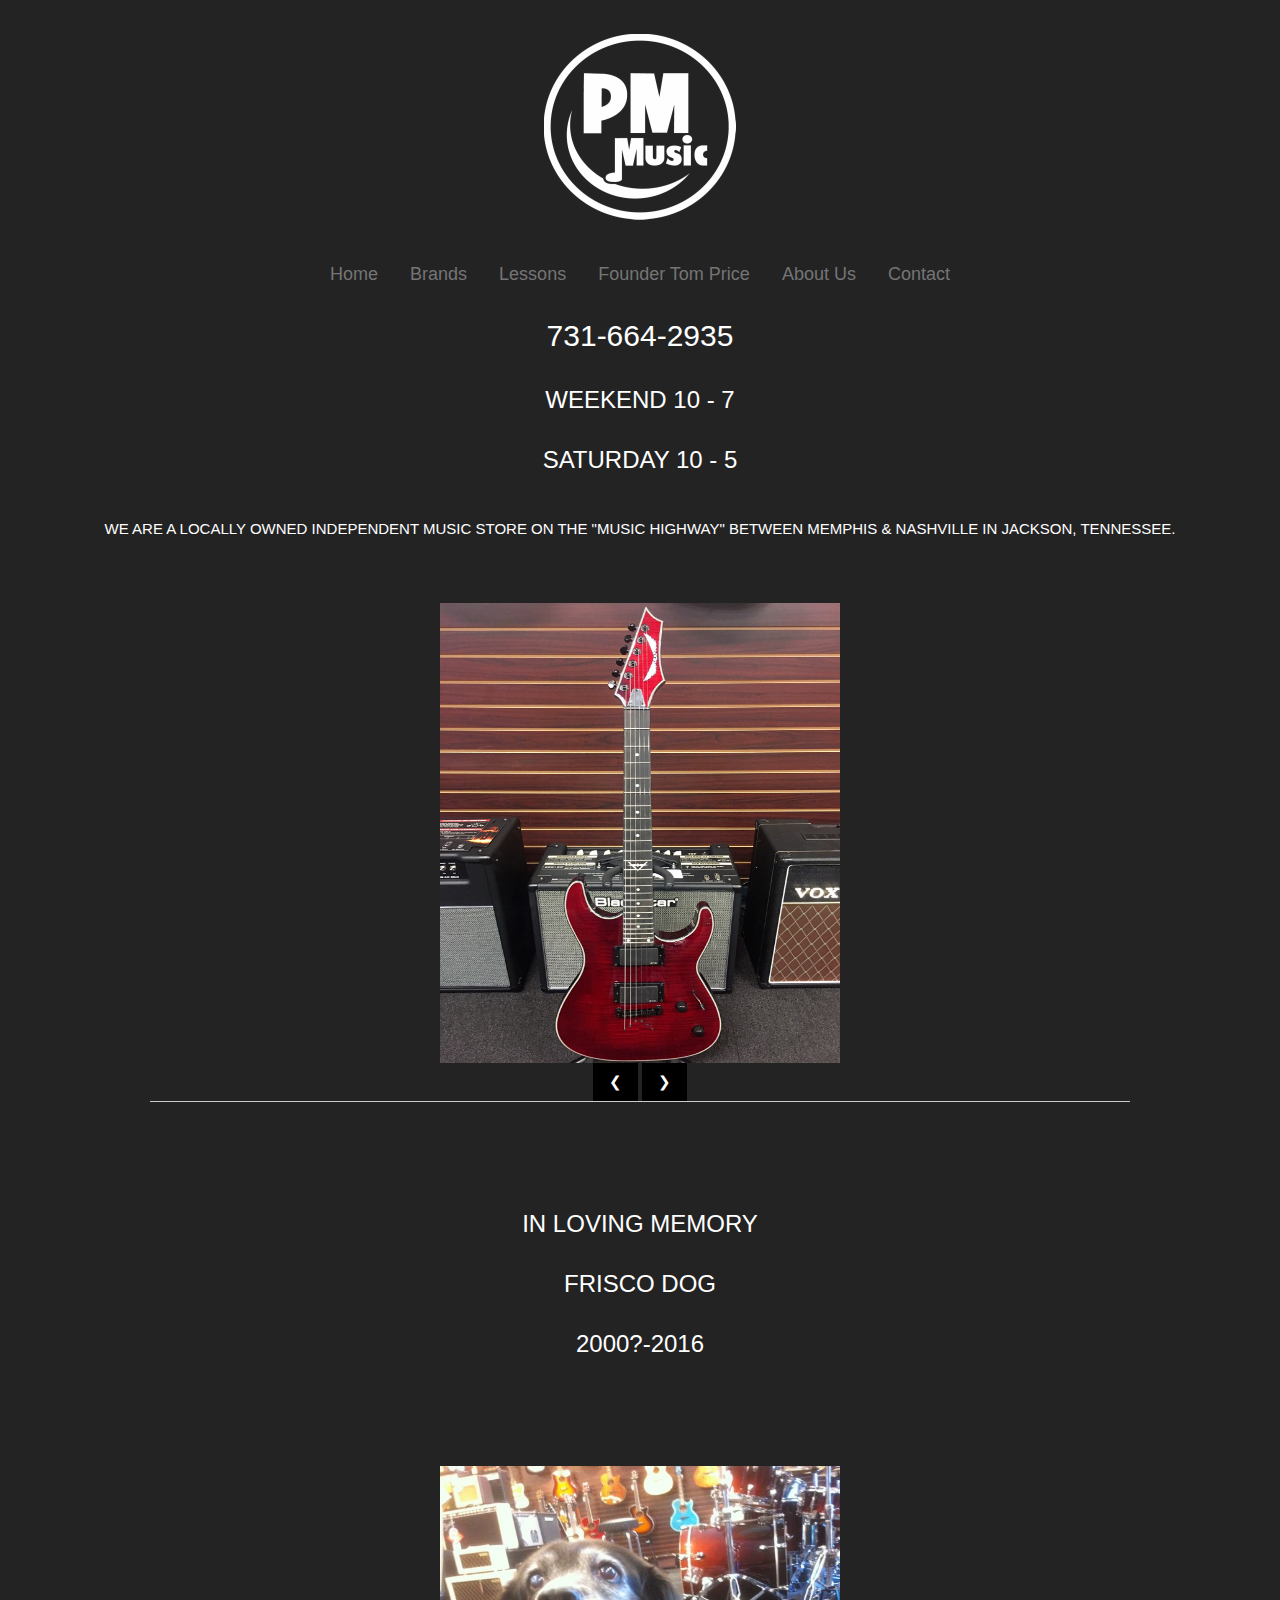
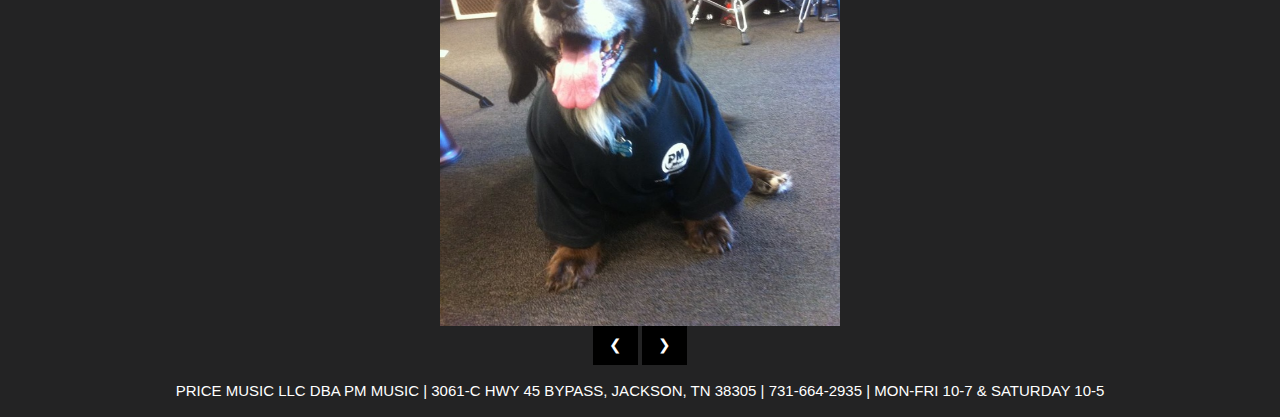
<file: index.html>
<!DOCTYPE html>
<html>
<title>PMMUSIC</title>
<meta name="viewport" content="width=device-width, initial-scale=1">
<link rel="icon" href="images/favicon.ico">
<link rel="stylesheet" href="https://www.w3schools.com/w3css/4/w3.css">
<link rel="stylesheet" href="pmcss.css">
<div id="lc">
  
  


<body>
                                                                                                                                                                                                                                                                                                                                                                                                                                                                                                    
<!--header and logo-->
<div id="lc">
<div class="w3-row">
    <div class="w3-display-container w3-mobile w3-hide-small" style="height:253px">
	<div class="w3-display-middle"><img src="img/pmlogo.png">
        </div>
    </div>
</div>      
<!--End Header and Logo--.0
0



...........................................................................................................................................>
    
<!-- Navigation Bar-->
<div class="w3-row">
    <div class="w3-display-container w3-content w3-mobile w3-center w3-text-grey">
        <div class="w3-bar w3-large">
      
       
        <a href="index.html" class="w3-bar-item w3-button w3-mobile w3-hover-grey">Home</a>
        <a href="brands.html" class="w3-bar-item w3-button w3-mobile w3-hover-grey">Brands</a>
        <a href="lessons.html" class="w3-bar-item w3-button w3-mobile w3-hover-grey">Lessons</a>
        <a href="founder.html" class="w3-bar-item w3-button w3-mobile w3-hover-grey">Founder Tom Price</a>
            
        <a href="about.html" class="w3-bar-item w3-button w3-mobile w3-hover-grey">About Us</a> 
        <a href="contact2.html" class="w3-bar-item w3-button w3-mobile w3-hover-grey">Contact</a>  
       
        </div>
    </div>   
</div>
        </div>
<!--End Navigation -->

<!-- Start Middle Content -->
    

<div class="w3-row "style="height:200px">
    <div class="w3-display-container w3-mobile">
        <div class="container w3-text-white w3-center"><h2>731-664-2935</h2>
  <p class="w3-xlarge">WEEKEND 10 - 7</p>
  <p class="w3-xlarge">SATURDAY 10 - 5</p>
   
    </div>
  </div>
   
 </div>
 <div 
    
      class="w3-row" style="height:100px">
<div class="w3-display-container w3-text-white w3-mobile w3-center">
  <p>
WE ARE A LOCALLY OWNED INDEPENDENT MUSIC STORE ON THE "MUSIC HIGHWAY" BETWEEN MEMPHIS & NASHVILLE IN JACKSON, TENNESSEE.</p>
</div>
    </div>
    
   <!--IMAGE TEST-->

<div class="w3-row w3-mobile w3-content w3-center w3-border-bottom">
  
<div class="w3-display-container mySlides">
  <img src="img/guitar1.PNG" style="width:100%;max-width:400px;height:460px">
  <div class="w3-display-bottomright w3-large w3-container w3-padding-16">
 
  </div>
</div>

<div class="w3-display-container mySlides">
  <img src="img/guitar4.PNG" style="width:100%;max-width:400px;height:460px">
  <div class="w3-display-bottomright w3-large w3-container w3-padding-16">
 
  </div>
</div>
    
    
    
  <div class="w3-display-container mySlides">
  <img src="img/178338.jfif" style="width:100%;max-width:400px;height:460px">
  <div class="w3-display-bottomleft w3-large w3-container w3-padding-16">
 
  </div>
</div>

<div class="w3-display-container mySlides">
  <img src="img/25395962-10156291467520663-3924513172418751665-n.jfif" style="width:100%;max-width:400px;height:460px">
  <div class="w3-display-bottomright w3-large w3-container w3-padding-16">
 
  </div>
</div>  

<div class="w3-display-container mySlides">
  <img src="img/16601923-10155396789725663-8655390555460998678-o.jfif" style="width:100%;max-width:400px;height:460px">
  <div class="w3-display-bottomleft w3-large w3-container w3-padding-16">
 
  </div>
</div>

<div class="w3-display-container mySlides">
  <img src="img/25442855-10156294023940663-2563171077373806991-n.jfif" style="width:100%;max-width:400px;height:460px">
  <div class="w3-display-bottomright w3-large w3-container w3-padding-16">
      </div>
    </div>
 
      <div class="w3-display-container mySlides">
  <img src="img/17201215-10155477742060663-605728692266395907-n.jfif"
 style="width:100%;max-width:400px;height:460px">
  <div class="w3-display-bottomright w3-large w3-container w3-padding-16">
  </div>
</div>
    
    <div class="w3-display-container mySlides">
  <img src="img/20770034-10155961180115663-6951608350990336521-n.jfif" style="width:100%;max-width:400px;height:460px">
  <div class="w3-display-bottomright w3-large w3-container w3-padding-16">
      </div>
    </div>
 
      <div class="w3-display-container mySlides">
  <img src="img/18485282-10155677683060663-3280708110344187662-n.jfif"
 style="width:100%;max-width:400px;height:460px">
  <div class="w3-display-bottomright w3-large w3-container w3-padding-16">
  </div>
</div>

    <div class="w3-display-container mySlides">
  <img src="img/16649378-10155396740020663-8873131695879565578-n.jfif"
 style="width:100%;max-width:400px;height:460px">
  <div class="w3-display-bottomright w3-large w3-container w3-padding-16">
  </div>
</div> 
    
    <div class="w3-display-container mySlides">
  <img src="img/25398937-10156295061675663-1548224636304090836-n.jfif" style="width:100%;max-width:400px;height:460px">
  <div class="w3-display-bottomright w3-large w3-container w3-padding-16">
      </div>
    </div>
 
      <div class="w3-display-container mySlides">
  <img src="img/21272185-10156028060360663-5111095125445021610-n.jfif"
 style="width:100%;max-width:400px;height:460px">
  <div class="w3-display-bottomright w3-large w3-container w3-padding-16">
  </div>
</div>

    <div class="w3-display-bottomleft-container mySlides">
  <img src="img/23561572-10156213924260663-1999321041144144550-n.jfif"
 style="width:100%;max-width:400px;height:460px">
  <div class="w3-display-bottomright w3-large w3-container w3-padding-16">
  </div>
</div>  
    
<div class="w3-display-container mySlides">
  <img src="img/9689169.jfif" style="width:100%;max-width:400px;height:460px">
  <div class="w3-display-bottomright w3-large w3-container w3-padding-16">
 
  </div>
</div>
    
    
    
  <div class="w3-display-container mySlides">
  <img src="img/16299411-10155370680685663-6764284458604278220-n.jfif" style="width:100%;max-width:400px;height:460px">
  <div class="w3-display-bottomleft w3-large w3-container w3-padding-16">
 
  </div>
</div>

<div class="w3-display-container mySlides">
  <img src="img/20286813-10155916568290663-7960643659957706280-o.jfif" style="width:100%;max-width:400px;height:460px">
  <div class="w3-display-bottomright w3-large w3-container w3-padding-16">
 
  </div>
</div>  

      <div class="w3-display-bottomleft-container mySlides">
  <img src="img/7037118.jfif"
 style="width:100%;max-width:400px;height:460px">
  <div class="w3-display-bottomright w3-large w3-container w3-padding-16">
  </div>
</div>  
    
<div class="w3-display-container mySlides">
  <img src="img/8175085.jfif" style="width:100%;max-width:400px;height:460px">
  <div class="w3-display-bottomright w3-large w3-container w3-padding-16">
 
  </div>
</div>
    
    
    
  <div class="w3-display-container mySlides">
  <img src="img/5625548.jfif" style="width:100%;max-width:400px;height:460px">
  <div class="w3-display-bottomleft w3-large w3-container w3-padding-16">
 
  </div>
</div>

<div class="w3-display-container mySlides">
  <img src="img/14317465-10154953710185663-5762940474811117624-n.jfif" style="width:100%;max-width:400px;height:460px">
  <div class="w3-display-bottomright w3-large w3-container w3-padding-16">
 
  </div>
</div>  
    
    <div class="w3-display-container mySlides">
  <img src="img/14317470-10154953710215663-8721146869432832741-n.jfif" style="width:100%;max-width:400px;height:460px">
  <div class="w3-display-bottomleft w3-large w3-container w3-padding-16">
 
  </div>
</div>

<div class="w3-display-container mySlides">
  <img src="img/14355662-10154953710120663-7538480586963234942-n.jfif" style="width:100%;max-width:400px;height:460px">
  <div class="w3-display-bottomright w3-large w3-container w3-padding-16">
 
  </div>
</div>
    
    
    
  <div class="w3-display-container mySlides">
  <img src="img/14359221-10154953710140663-7232297909529321727-n.jfif" style="width:100%;max-width:400px;height:460px">
  <div class="w3-display-bottomleft w3-large w3-container w3-padding-16">
 
  </div>
</div>
    
   <div class="w3-display-container mySlides">
  <img src="img/15380682-10155222836190663-1457295019917377739-n.jfif" style="width:100%;max-width:400px;height:460px">
  <div class="w3-display-bottomleft w3-large w3-container w3-padding-16">
 
  </div>
</div>

<div class="w3-display-container mySlides">
  <img src="img/15590647-10155250578610663-4990924500707698875-n.jfif" style="width:100%;max-width:400px;height:460px">
  <div class="w3-display-bottomright w3-large w3-container w3-padding-16">
 
  </div>
</div>
    
    
    
  <div class="w3-display-container mySlides">
  <img src="img/16472950-10155389452110663-3293078384022853692-n.jfif" style="width:100%;max-width:400px;height:460px">
  <div class="w3-display-bottomleft w3-large w3-container w3-padding-16">
 
  </div>
</div>

    <div class="w3-display-container mySlides">
  <img src="img/16508059-10155394670135663-5888452574159028658-n.jfif" style="width:100%;max-width:400px;height:460px">
  <div class="w3-display-bottomleft w3-large w3-container w3-padding-16">
 
  </div>
</div>

<div class="w3-display-container mySlides">
  <img src="img/16681509-10155396745375663-5600025906222813965-n.jfif" style="width:100%;max-width:400px;height:460px">
  <div class="w3-display-bottomright w3-large w3-container w3-padding-16">
 
  </div>
</div>
    
    <div class="w3-display-container mySlides">
  <img src="img/2342970.jfif" style="width:100%;max-width:400px;height:460px">
  <div class="w3-display-bottomleft w3-large w3-container w3-padding-16">
 
  </div>
</div>
       
    
    <div class="w3-display-container mySlides">
  <img src="img/609402.jfif" style="width:100%;max-width:400px;height:460px">
  <div class="w3-display-bottomleft w3-large w3-container w3-padding-16">
 
  </div>
</div>

<div class="w3-display-container mySlides">
  <img src="img/3580386.jfif" style="width:100%;max-width:400px;height:460px">
  <div class="w3-display-bottomright w3-large w3-container w3-padding-16">
 
  </div>
</div>
    
    
    
  <div class="w3-display-container mySlides">
  <img src="img/4349043.jfif" style="width:100%;max-width:400px;height:460px">
  <div class="w3-display-bottomleft w3-large w3-container w3-padding-16">
 
  </div>
</div>

<div class="w3-display-container mySlides">
  <img src="img/6924833.jfif" style="width:100%;max-width:400px;height:460px">
  <div class="w3-display-bottomright w3-large w3-container w3-padding-16">
 
  </div>
</div>  

    
    <div class="w3-display-container mySlides">
  <img src="img/8873453.jfif" style="width:100%;max-width:400px;height:460px">
  <div class="w3-display-bottomright w3-large w3-container w3-padding-16">
 
  </div>
</div>

<div class="w3-display-container mySlides">
  <img src="img/20729707-10155953578110663-6925287907121350175-n.jfif" style="width:100%;max-width:400px;height:460px">
  <div class="w3-display-bottomright w3-large w3-container w3-padding-16">
 
  </div>
</div>
    
    
    
  <div class="w3-display-container mySlides">
  <img src="img/20842099-10155974313950663-735359549993930087-n.jfif" style="width:100%;max-width:400px;height:460px">
  <div class="w3-display-bottomleft w3-large w3-container w3-padding-16">
 
  </div>
</div>
    
    
    <div class="w3-display-container mySlides">
  <img src="img/21371126-10156030584615663-6979267244479730096-n.jfif" style="width:100%;max-width:400px;height:460px">
  <div class="w3-display-bottomright w3-large w3-container w3-padding-16">
 
  </div>
</div>

<div class="w3-display-container mySlides">
  <img src="img/21558954-10156043563935663-3685501626906799229-n.jfif" style="width:100%;max-width:400px;height:460px">
  <div class="w3-display-bottomright w3-large w3-container w3-padding-16">
 
  </div>
</div>
    
    
    
  <div class="w3-display-container mySlides">
  <img src="img/23435043-10156196576320663-6679742033756761502-n-1.jfif" style="width:100%;max-width:400px;height:460px">
  <div class="w3-display-bottomleft w3-large w3-container w3-padding-16">
 
  </div>
</div>
    
    <div class="w3-display-container mySlides">
  <img src="img/26169803-10156339603120663-4803392894631080684-n.jfif" style="width:100%;max-width:400px;height:460px">
  <div class="w3-display-bottomright w3-large w3-container w3-padding-16">
 
  </div>
</div>

<div class="w3-display-container mySlides">
  <img src="img/25442855-10156294023940663-2563171077373806991-n.jfif" style="width:100%;max-width:400px;height:460px">
  <div class="w3-display-bottomright w3-large w3-container w3-padding-16">
 
  </div>
</div>
    
    
    
  <div class="w3-display-container mySlides">
  <img src="img/25395962-10156291467520663-3924513172418751665-n.jfif" style="width:100%;max-width:400px;height:460px">
  <div class="w3-display-bottomleft w3-large w3-container w3-padding-16">
 
  </div>
</div>

    
    <div class="w3-display-container mySlides">
  <img src="img/28467825-10156483027135663-1722029126735151782-n.jfif" style="width:100%;max-width:400px;height:460px">
  <div class="w3-display-bottomright w3-large w3-container w3-padding-16">
 
  </div>
</div>

<div class="w3-display-container mySlides">
  <img src="img/29216525-10156521809995663-2246799428075651072-n.jfif" style="width:100%;max-width:400px;height:460px">
  <div class="w3-display-bottomright w3-large w3-container w3-padding-16">
 
  </div>
</div>
    
    
    
  <div class="w3-display-container mySlides">
  <img src="img/30516193-10156588184090663-8791802010576879616-n.jfif" style="width:100%;max-width:400px;height:460px">
  <div class="w3-display-bottomleft w3-large w3-container w3-padding-16">
 
  </div>
</div>
    
    <div class="w3-display-container mySlides">
  <img src="img/31870780-10156639264085663-1925371961202966528-n.jfif" style="width:100%;max-width:400px;height:460px">
  <div class="w3-display-bottomright w3-large w3-container w3-padding-16">
 
  </div>
</div>

<div class="w3-display-container mySlides">
  <img src="img/32087253-10156655013590663-1216794737814536192-n.jfif" style="width:100%;max-width:400px;height:460px">
  <div class="w3-display-bottomright w3-large w3-container w3-padding-16">
 
  </div>
</div>
    
    
    
  <div class="w3-display-container mySlides">
  <img src="img/37057273-10156801436160663-1401270747183185920-n.jfif" style="width:100%;max-width:400px;height:460px">
  <div class="w3-display-bottomleft w3-large w3-container w3-padding-16">
 
  </div>
</div>
    
    <div class="w3-display-container mySlides">
  <img src="img/38954585-10156868239570663-7467081668101144576-n.jfif" style="width:100%;max-width:400px;height:460px">
  <div class="w3-display-bottomright w3-large w3-container w3-padding-16">
 
  </div>
</div>

<div class="w3-display-container mySlides">
  <img src="img/38228789-10156844427850663-6953559362258337792-n.jfif" style="width:100%;max-width:400px;height:460px">
  <div class="w3-display-bottomright w3-large w3-container w3-padding-16">
 
  </div>
</div>
    
    
    
  <div class="w3-display-container mySlides">
  <img src="img/37132792-10156801380185663-1063654045333323776-n.jfif" style="width:100%;max-width:400px;height:460px">
  <div class="w3-display-bottomleft w3-large w3-container w3-padding-16">
 
  </div>
</div>
    
    <div class="w3-display-container mySlides">
  <img src="img/38997059-10156870062865663-5792044409776242688-n.jfif" style="width:100%;max-width:400px;height:460px">
  <div class="w3-display-bottomright w3-large w3-container w3-padding-16">
 
  </div>
</div>

<div class="w3-display-container mySlides">
  <img src="img/39385565-10156884308395663-3841273760036421632-n.jfif" style="width:100%;max-width:400px;height:460px">
  <div class="w3-display-bottomright w3-large w3-container w3-padding-16">
 
  </div>
</div>
    
    
    
  <div class="w3-display-container mySlides">
  <img src="img/39959715-10156899671665663-7753380872337752064-n.jfif" style="width:100%;max-width:400px;height:460px">
  <div class="w3-display-bottomleft w3-large w3-container w3-padding-16">
 
  </div>
</div>
    
    <div class="w3-display-container mySlides">
  <img src="img/40365470-10156913298035663-6835770644374749184-n.jfif" style="width:100%;max-width:400px;height:460px">
  <div class="w3-display-bottomright w3-large w3-container w3-padding-16">
 
  </div>
</div>

<div class="w3-display-container mySlides">
  <img src="img/40379597-10156911607385663-8248165455638822912-n.jfif" style="width:100%;max-width:400px;height:460px">
  <div class="w3-display-bottomright w3-large w3-container w3-padding-16">
 
  </div>
</div>
    
    
    
  <div class="w3-display-container mySlides">
  <img src="img/40500750-10156917772580663-7981034458516029440-n.jfif" style="width:100%;max-width:400px;height:460px">
  <div class="w3-display-bottomleft w3-large w3-container w3-padding-16">
 
  </div>
</div>
    
    <div class="w3-display-container mySlides">
  <img src="img/41594633-10156943799310663-4668547172063510528-n.jfif" style="width:100%;max-width:400px;height:460px">
  <div class="w3-display-bottomright w3-large w3-container w3-padding-16">
 
  </div>
</div>

<div class="w3-display-container mySlides">
  <img src="img/41659004-10156941270765663-5131816324728619008-n.jfif" style="width:100%;max-width:400px;height:460px">
  <div class="w3-display-bottomright w3-large w3-container w3-padding-16">
 
  </div>
</div>
    
    
    
  <div class="w3-display-container mySlides">
  <img src="img/41711334-10156948180780663-880275851080368128-n.jfif" style="width:100%;max-width:400px;height:460px">
  <div class="w3-display-bottomleft w3-large w3-container w3-padding-16">
 
  </div>
</div>
    
    <div class="w3-display-container mySlides">
  <img src="img/p113_orig.png" style="width:100%;max-width:400px;height:460px">
  <div class="w3-display-bottomright w3-large w3-container w3-padding-16">
 
  </div>
</div>

<div class="w3-display-container mySlides">
  <img src="img/p114_orig.png" style="width:100%;max-width:400px;height:460px">
  <div class="w3-display-bottomright w3-large w3-container w3-padding-16">
 
  </div>
</div>
    
    
    
  <div class="w3-display-container mySlides">
  <img src="img/p117.png" style="width:100%;max-width:400px;height:460px">
  <div class="w3-display-bottomleft w3-large w3-container w3-padding-16">
 
  </div>
</div>
    
    <div class="w3-display-container mySlides">
  <img src="img/p118_orig.png" style="width:100%;max-width:400px;height:460px">
  <div class="w3-display-bottomright w3-large w3-container w3-padding-16">
 
  </div>
</div>

<div class="w3-display-container mySlides">
  <img src="img/p121.png" style="width:100%;max-width:400px;height:460px">
  <div class="w3-display-bottomright w3-large w3-container w3-padding-16">
 
  </div>
</div>
    
    
    <button class="w3-button w3-display-top-left w3-black" onclick="plusDivs(-1,0)">&#10094;</button>
<button class="w3-button w3-display-top-right w3-black" onclick="plusDivs(1,0)">&#10095;</button>

</div>
    
  
 <div id="lc"
      class="w3-panel w3-center w3-text-white w3-padding-64">
    <p class="w3-xlarge">IN LOVING MEMORY</p>
     <p class="w3-xlarge">FRISCO DOG</p>
    <p class="w3-xlarge">2000?-2016</p>
    </div> 
    
    
    <div class="w3-row w3-mobile w3-content w3-center">
   
    
    <div class="w3-display-container Dog">
  <img src="img/9048738_orig.jfif" style="width:100%;max-width:400px;height:460px">
</div>

<div class="w3-display-container Dog">
 <img src="img/753203.jfif" style="width:100%;max-width:400px;height:460px">
</div>

<div class="w3-display-container Dog">
  <img src="img/722370_orig.jfif" style="width:100%;max-width:400px;height:460px">
</div>

<div class="w3-display-container Dog">
  <img src="img/6443331.jfif" style="width:100%;max-width:400px;height:460px">
</div>

<div class="w3-display-container Dog">
  <img src="img/5457184.jfif" style="width:100%;max-width:400px;height:460px">
</div>

          <div class="w3-display-container Dog">
  <img src="img/2833329.jfif" style="width:100%;max-width:400px;height:460px">
</div>

<div class="w3-display-container Dog">
 <img src="img/9166086.jfif" style="width:100%;max-width:400px;height:460px">
</div>

<div class="w3-display-container Dog">
  <img src="img/7329207.jfif" style="width:100%;max-width:400px;height:460px">
</div>

<div class="w3-display-container Dog">
  <img src="img/8330396_orig.jfif" style="width:100%;max-width:400px;height:460px">
</div>

<div class="w3-display-container Dog">
  <img src="img/7715834_orig.jfif" style="width:100%;max-width:400px;height:460px">
</div>
        
        
        
        
 <button class="w3-button w3-display-bottom-left w3-black" onclick="plusDivs(-1,1)">&#10094;</button>
<button class="w3-button w3-display-bottom-right w3-black" onclick="plusDivs(1,1)">&#10095;</button>
    
</div>


<script>
var slideIndex = [1,1];
var slideId = ["mySlides","Dog"]
showDivs(1, 0);
showDivs(1, 1);

function plusDivs(n, no) {
  showDivs(slideIndex[no] += n, no);
}

function showDivs(n, no) {
  var i;
  var x = document.getElementsByClassName(slideId[no]);
  if (n > x.length) {slideIndex[no] = 1}
  if (n < 1) {slideIndex[no] = x.length}
  for (i = 0; i < x.length; i++) {
    x[i].style.display = "none";  
  }
  x[slideIndex[no]-1].style.display = "block";  
}
</script>

  
    
    
<!-- End Middle Content -->
    
<!--Footer -->
   <div id="lc"
        class="w3-container w3-text-white w3-center">
  
  <p>PRICE MUSIC LLC DBA PM MUSIC | 3061-C HWY 45 BYPASS, JACKSON, TN 38305 | 731-664-2935 | MON-FRI 10-7 & SATURDAY 10-5</p>
</div>
</div>  
<!-- End Footer-->    

</body>
    </div>
</html>
</file>
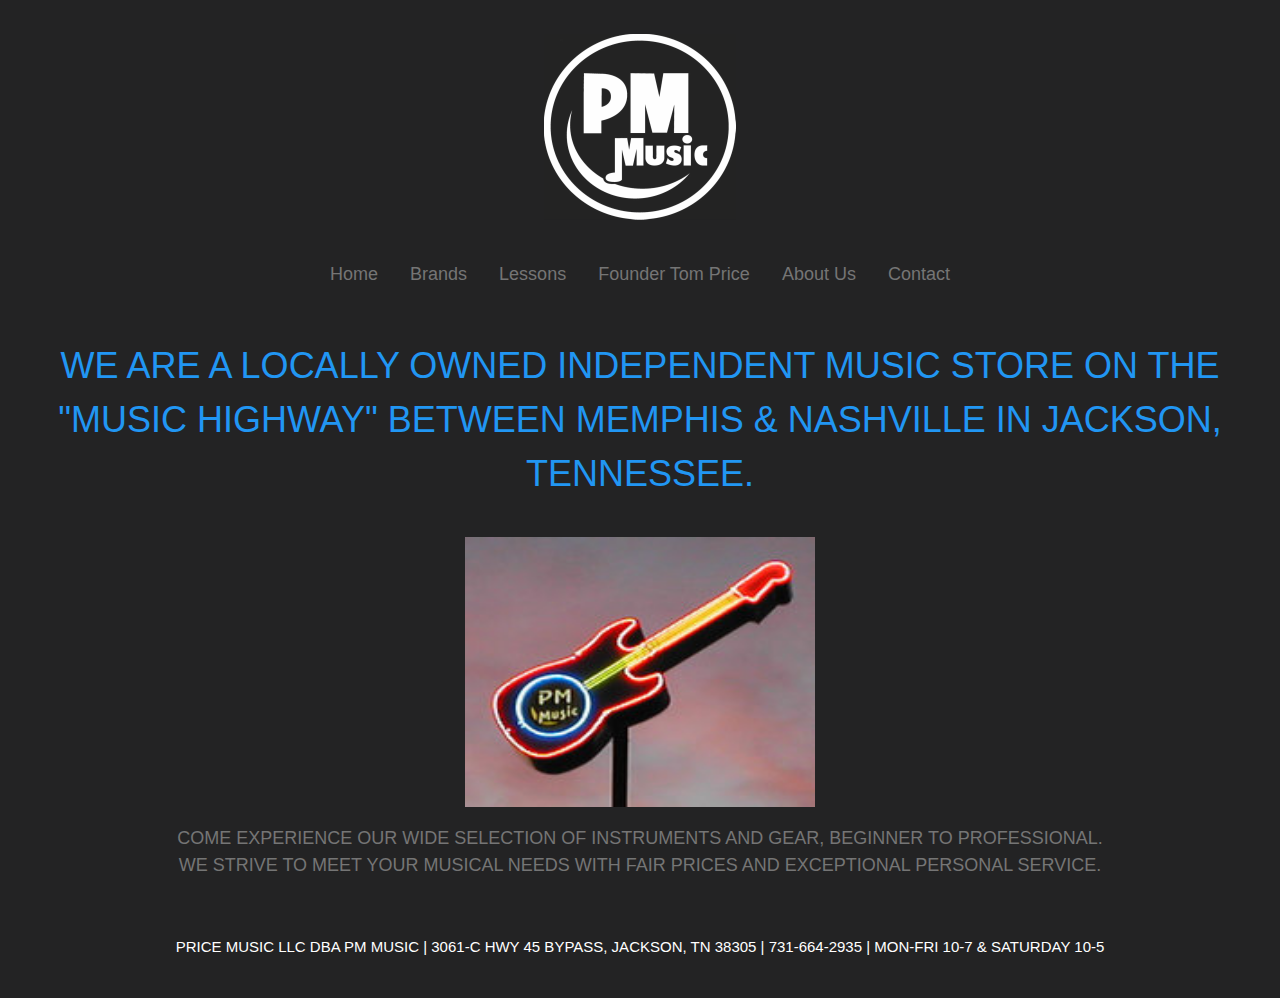
<file: about.html>
<!DOCTYPE html>
<html>
<title>PMMUSIC</title>
<meta name="viewport" content="width=device-width, initial-scale=1">
<link rel="icon" href="images/favicon.ico">
<link rel="stylesheet" href="https://www.w3schools.com/w3css/4/w3.css">
<link rel="stylesheet" href="pmcss.css">
<div id="lc">
  
  


<body>
    
<!--header and logo-->
<div id="lc">
<div class="w3-row">
    
    
    
    
    
    
    
    
    
    
    
    
    
    
    
    
    
    
    
    
    
    
    
    
    
    
    
    
    
    
    
    
    
    
    
    
    
    
    
    
    
    
    
    
    
    <div class="w3-display-container w3-mobile w3-hide-small" style="height:253px">
	<div class="w3-display-middle"><img src="img/pmlogo.png">
        </div>
    </div>
</div>      
<!--End Header and Logo--.0
0



...........................................................................................................................................>
    
<!-- Navigation Bar-->
<div class="w3-row">
    <div class="w3-display-container w3-content w3-mobile w3-center w3-text-grey">
        <div class="w3-bar w3-large">
        <a href="index.html" class="w3-bar-item w3-button w3-mobile w3-hover-grey">Home</a>
        <a href="brands.html" class="w3-bar-item w3-button w3-mobile w3-hover-grey">Brands</a>
        <a href="lessons.html" class="w3-bar-item w3-button w3-mobile w3-hover-grey">Lessons</a>
        <a href="founder.html" class="w3-bar-item w3-button w3-mobile w3-hover-grey">Founder Tom Price</a>
            
        <a href="about.html" class="w3-bar-item w3-button w3-mobile w3-hover-grey">About Us</a> 
        <a href="contact.html" class="w3-bar-item w3-button w3-mobile w3-hover-grey">Contact</a>    
        </div>
    </div>   
</div>
        </div>
<!--End Navigation -->
    
<!-- Start Middle Content -->
    <div class="w3-container  w3-text-blue w3-center">
    <p class="w3-xxlarge">WE ARE A LOCALLY OWNED INDEPENDENT MUSIC STORE ON THE "MUSIC HIGHWAY" BETWEEN MEMPHIS & NASHVILLE IN JACKSON, TENNESSEE.</p>
    </div>
    
    <div class="w3-center">
    <img src="img/601369.jpg" style="width:350px;height:270px;border:0">
        </div>
    <div class="w3-container w3-content w3-text-grey w3-center">
    <p class="w3-large">COME EXPERIENCE OUR WIDE SELECTION OF INSTRUMENTS AND GEAR, BEGINNER TO PROFESSIONAL.

WE STRIVE TO MEET YOUR MUSICAL NEEDS WITH FAIR PRICES AND EXCEPTIONAL PERSONAL SERVICE.</p>
    </div>
    
    
    
 <!-- End Middle Content -->
    
<!--Footer -->
    <div id="lc"
        footer class=" w3-text-white w3-center w3-bottom-panel w3-padding-24">
  
  <p>PRICE MUSIC LLC DBA PM MUSIC | 3061-C HWY 45 BYPASS, JACKSON, TN 38305 | 731-664-2935 | MON-FRI 10-7 & SATURDAY 10-5</p>
</div>
<!-- End Footer-->    

</body>
    </div>
</file>
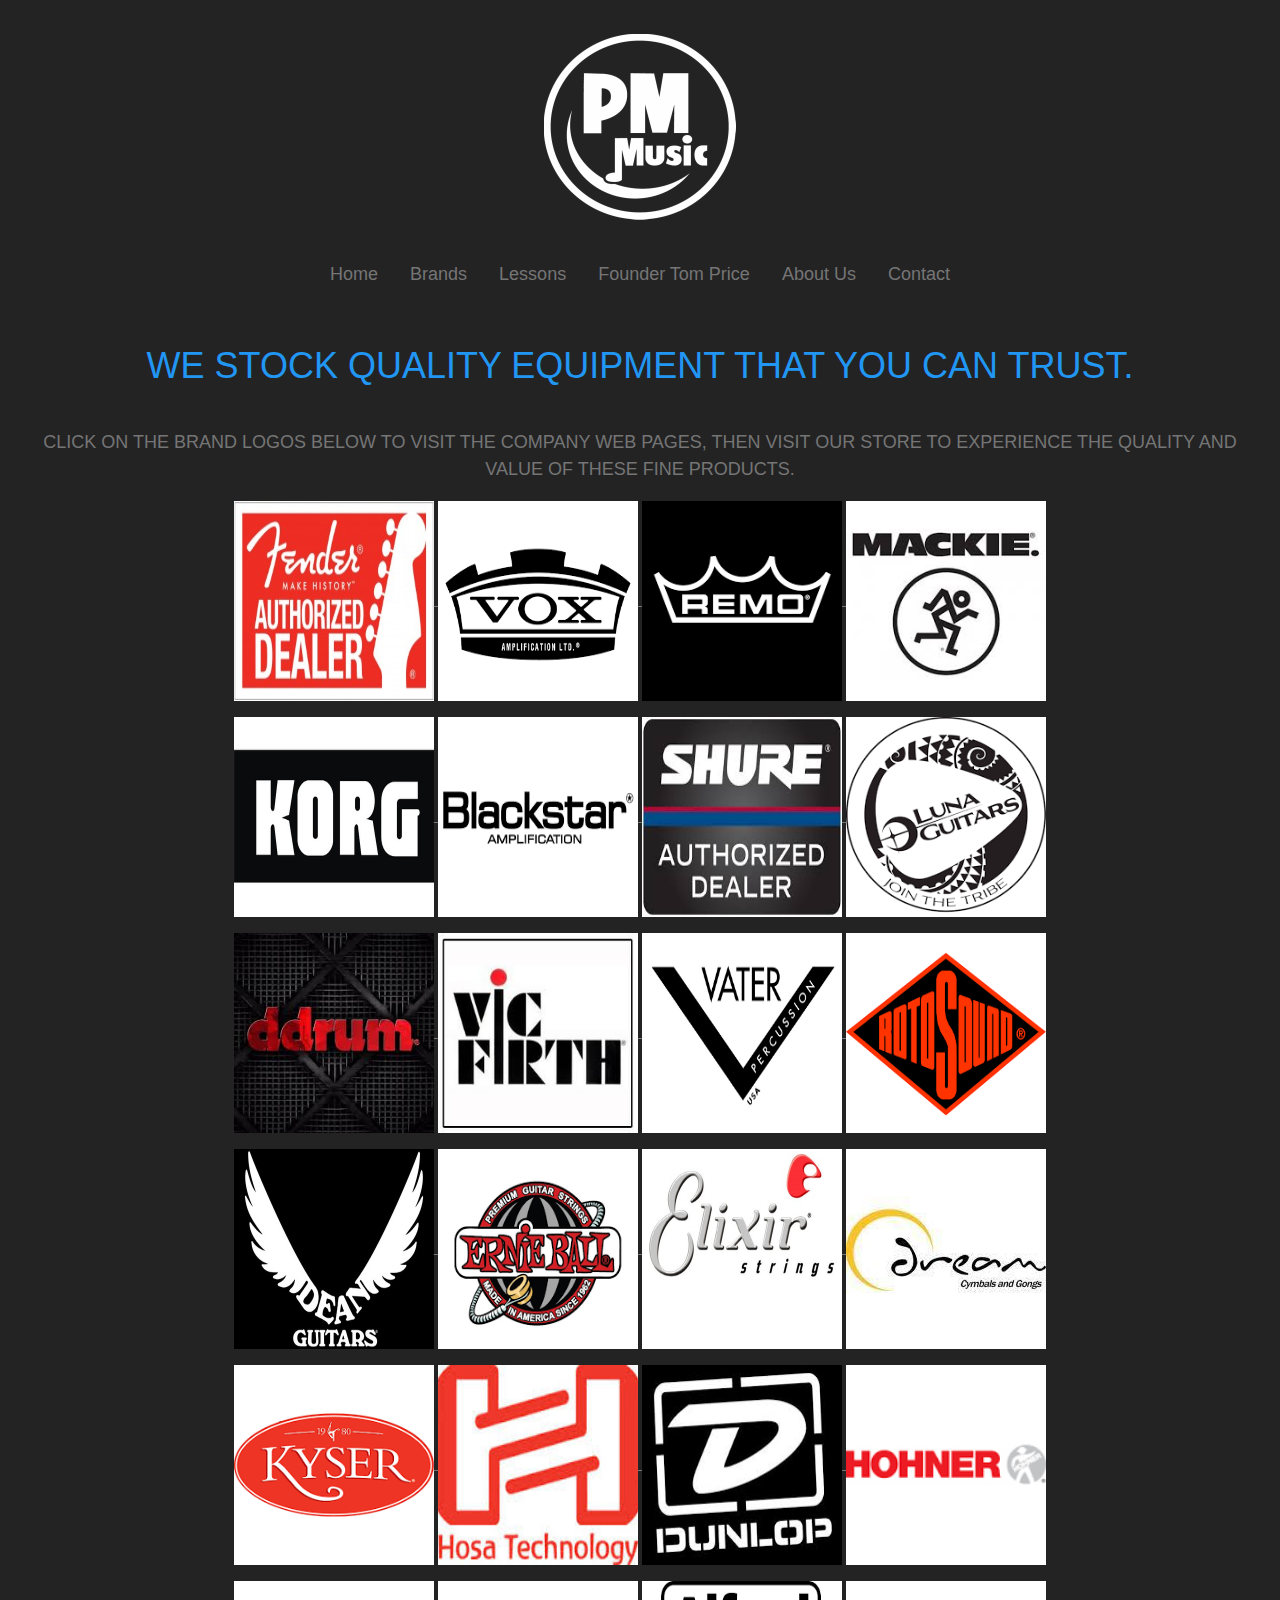
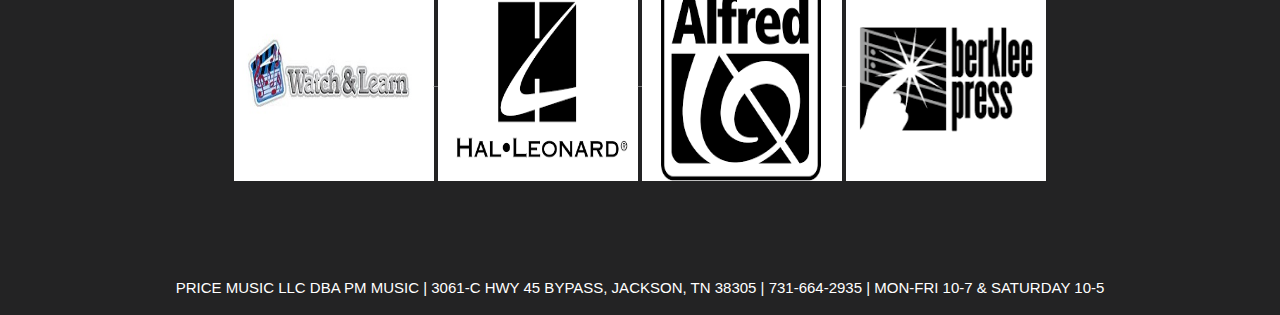
<file: brands.html>
<!DOCTYPE html>
<html>
<title>PMMUSIC</title>
<meta name="viewport" content="width=device-width, initial-scale=1">
<link rel="icon" href="images/favicon.ico">
<link rel="stylesheet" href="https://www.w3schools.com/w3css/4/w3.css">
<link rel="stylesheet" href="pmcss.css">
<div id="lc">
  
  


<body>
    
<!--header and logo-->
<div id="lc">
<div class="w3-row">
    <div class="w3-display-container w3-mobile w3-hide-small" style="height:253px">
	<div class="w3-display-middle"><img src="img/pmlogo.png">
        </div>
    </div>
</div>      
<!--End Header and Logo--.0
0



...........................................................................................................................................>
    
<!-- Navigation Bar-->

    <div class="w3-row">
    <div class="w3-display-container w3-content w3-mobile w3-center w3-text-grey">
        <div class="w3-bar w3-large">
        <a href="index.html" class="w3-bar-item w3-button w3-mobile w3-hover-grey">Home</a>
        <a href="brands.html" class="w3-bar-item w3-button w3-mobile w3-hover-grey">Brands</a>
        <a href="lessons.html" class="w3-bar-item w3-button w3-mobile w3-hover-grey">Lessons</a>
        <a href="founder.html" class="w3-bar-item w3-button w3-mobile w3-hover-grey">Founder Tom Price</a>
            
        <a href="about.html" class="w3-bar-item w3-button w3-mobile w3-hover-grey">About Us</a> 
        <a href="contact.html" class="w3-bar-item w3-button w3-mobile w3-hover-grey">Contact</a>    
        </div>
    </div>   
</div>
        </div>
<!--End Navigation -->
    
<!-- Start Middle Content -->

   <div class="w3-row" style="height:600px">
       <div id="lc">
    <div class="w3-container w3-mobile">
        <div class="container w3-text-blue w3-center">
  <p class="w3-xxlarge">WE STOCK QUALITY EQUIPMENT THAT YOU CAN TRUST.</p>
            <div class="container w3-text-grey w3-center">
  <p class="w3-large">CLICK ON THE BRAND LOGOS BELOW TO VISIT THE COMPANY WEB PAGES, 
      THEN VISIT OUR STORE TO EXPERIENCE THE QUALITY AND VALUE OF THESE FINE PRODUCTS.</p>
    
    <a href="https://www.fender.com/">
  <img src="img/2401689.jpg" style="width:200px;height:200px;border:0">
</a>         
        <a href="https://www.voxamps.com/">
  <img src="img/298526.png" style="width:200px;height:200px;border:0">
</a>     
                <a href="https://www.remo.com/">
  <img src="img/729695.png" style="width:200px;height:200px;border:0">
</a>         
    <a href="https://www.mackie.com/">
  <img src="img/4269229.jpg" style="width:200px;height:200px;border:0">
</a>         
<div class="w3-container w3-row w3-panel">    
                <a href="https://www.korg.com/">
  <img src="img/2235349.jpg" style="width:200px;height:200px;border:0">
</a>     
                <a href="https://www.blackstaramps.com/">
  <img src="img/3527107.jpg" style="width:200px;height:200px;border:0">
</a>         
  <a href="https://www.shure.com/">
  <img src="img/8046840.jpg" style="width:200px;height:200px;border:0">
</a>     
                <a href="https://www.lunaguitars.com/">
  <img src="img/1255844.png" style="width:200px;height:200px;border:0">
</a>                   
      <div class="w3-container w3-row w3-panel">    
                <a href="https://www.ddrum.com/">
  <img src="img/ddrum-logo.jpg" style="width:200px;height:200px;border:0">
</a>     
                <a href="https://www.vicfirthzildjan.com/">
  <img src="img/4651644.png" style="width:200px;height:200px;border:0">
</a>         
  <a href="https://www.vater.com/">
  <img src="img/6207531.png" style="width:200px;height:200px;border:0">
</a>     
                <a href="https://www.rotosound.com/">
  <img src="img/2966644.png" style="width:200px;height:200px;border:0">
</a>            
     <div class="w3-container w3-row w3-panel">    
                <a href="https://www.deanguitar.com/">
  <img src="img/9322792.jpg" style="width:200px;height:200px;border:0">
</a>     
                <a href="https://www.ernieball.com/">
  <img src="img/1413522.png" style="width:200px;height:200px;border:0">
</a>         
  <a href="https://www.elixirstrings.com/">
  <img src="img/3483684.png" style="width:200px;height:200px;border:0">
</a>     
                <a href="https://www.dreamcymbals.com/">
  <img src="img/dream-logo_1.png" style="width:200px;height:200px;border:0">
</a>            
     <div class="w3-container w3-row w3-panel">    
                <a href="https://www.kysermusical.com/">
  <img src="img/1341564.png" style="width:200px;height:200px;border:0">
</a>     
                <a href="https://www.hosatech.com/">
  <img src="img/2315420.jpg" style="width:200px;height:200px;border:0">
</a>         
  <a href="https://www.jimdunlop.com/">
  <img src="img/1911864.jpg" style="width:200px;height:200px;border:0">
</a>     
                <a href="https://www.playhohner.com/">
  <img src="img/8339859.png" style="width:200px;height:200px;border:0">
</a>            
         <div class="w3-container w3-row w3-panel">    
                <a href="https://www.cvls.com/">
  <img src="img/2426480.jpg" style="width:200px;height:200px;border:0">
</a>     
                <a href="https://www.halleonard.com/">
  <img src="img/5210510.jpg" style="width:200px;height:200px;border:0">
</a>         
  <a href="https://www.alfred.com/">
  <img src="img/3636775.jpg" style="width:200px;height:200px;border:0">
</a>     
                <a href="https://www.burkleepress.com/">
  <img src="img/7694833.png" style="width:200px;height:200px;border:0">
</a>              </div>
        </div>
    </div>
    </div>  
    </div>
           
  
 <!-- End Middle Content -->
    
<!--Footer -->
   <div id="lc"
        class="w3-container w3-text-white w3-center">
  
  <p>PRICE MUSIC LLC DBA PM MUSIC | 3061-C HWY 45 BYPASS, JACKSON, TN 38305 | 731-664-2935 | MON-FRI 10-7 & SATURDAY 10-5</p>
</div>
</div>  
    
<!-- End Footer-->    
    </div>
</body>
    </html>
</file>
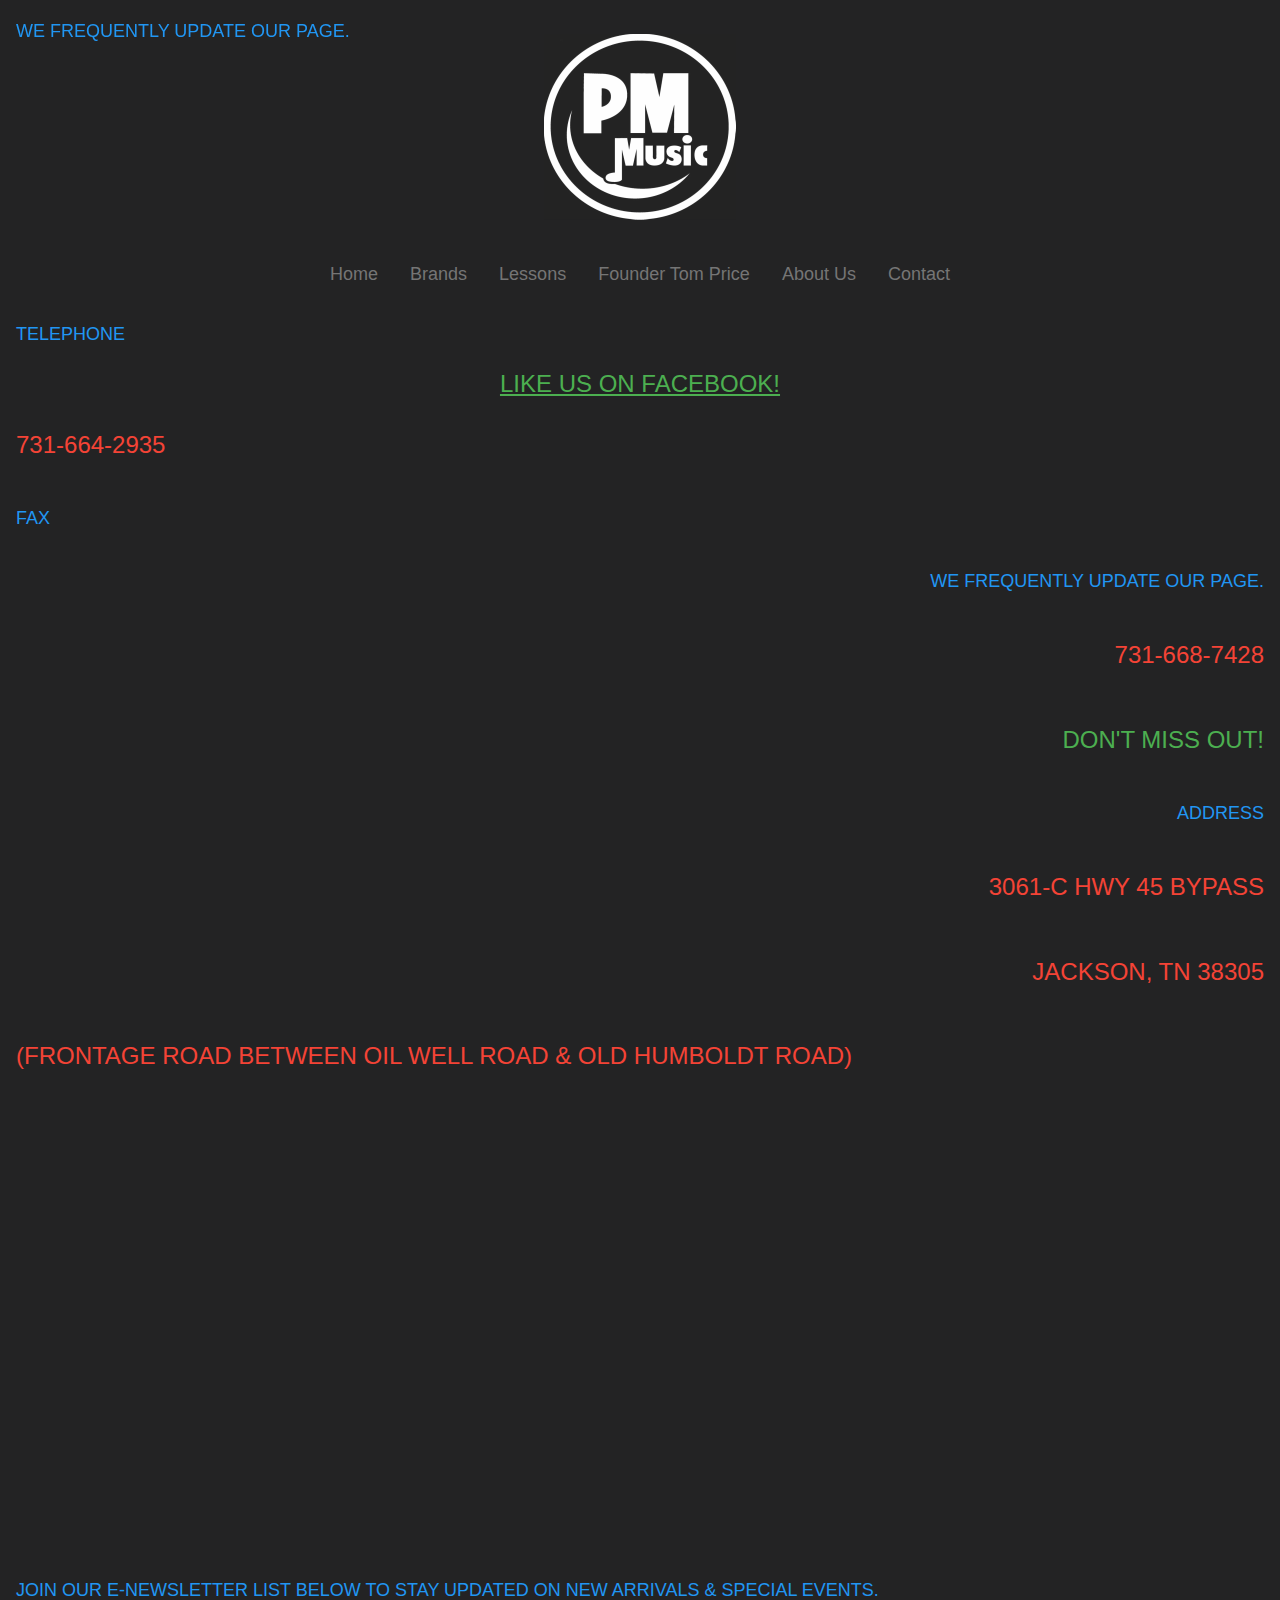
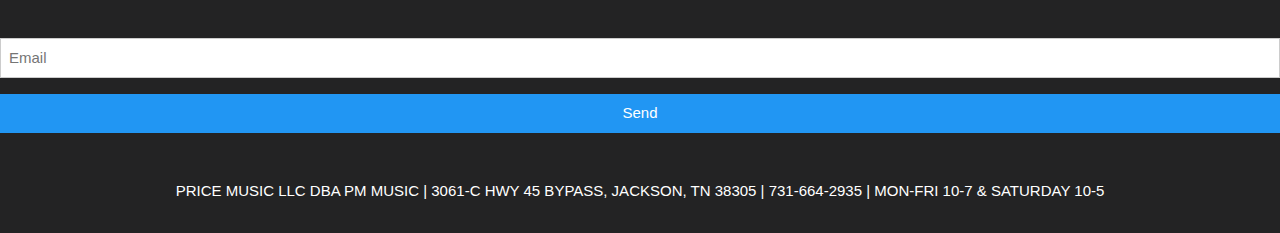
<file: contact - Copy.html>
<!DOCTYPE html>
<html>
<title>PMMUSIC</title>
<meta name="viewport" content="width=device-width, initial-scale=1">
<link rel="icon" href="images/favicon.ico">
<link rel="stylesheet" href="https://www.w3schools.com/w3css/4/w3.css">
<link rel="stylesheet" href="pmcss.css">
<div id="lc">
  
  


<body>
    
<!--header and logo-->
<div id="lc">
<div class="w3-row">
    
    
    
    
    
    
    
    
    
    
    
    
    
    
    
    
    
    
    
    
    
    
    
    
    
    
    
    
    
    
    
    
    
    
    
    
    
    
    
    
    
    
    
    
    
    <div class="w3-display-container w3-mobile w3-hide-small" style="height:253px">
	<div class="w3-display-middle"><img src="img/pmlogo.png">
        </div>
    </div>
</div>      
<!--End Header and Logo--.0
0



...........................................................................................................................................>
    
<!-- Navigation Bar-->
<div class="w3-row">
    <div class="w3-display-container w3-content w3-mobile w3-center w3-text-grey">
        <div class="w3-bar w3-large">
        <a href="index.html" class="w3-bar-item w3-button w3-mobile w3-hover-grey">Home</a>
        <a href="brands.html" class="w3-bar-item w3-button w3-mobile w3-hover-grey">Brands</a>
        <a href="lessons.html" class="w3-bar-item w3-button w3-mobile w3-hover-grey">Lessons</a>
        <a href="founder.html" class="w3-bar-item w3-button w3-mobile w3-hover-grey">Founder Tom Price</a>
        <a href="about.html" class="w3-bar-item w3-button w3-mobile w3-hover-grey">About Us</a> 
        <a href="contact.html" class="w3-bar-item w3-button w3-mobile w3-hover-grey">Contact</a>    
        </div>
    </div>   
</div>
        </div>
<!--End Navigation -->
    
<!-- Start Middle Content -->
    <div class="w3-container w3-large">
    <div class="w3-left w3-text-blue"><p>TELEPHONE</p></div>
    </div>
    
     <div class="w3-container w3-xlarge w3-middle">
    <div class="w3-center w3-text-green"><a href="https://www.facebook.com/PM-Music-136017670662/">LIKE US ON FACEBOOK!
</a></div>
    </div>
    
    
    
     <div class="w3-container w3-left w3-xlarge">
    <div class="w3-text-red"><p>731-664-2935</p></div>
    </div>
    
     
    
    
    <div class="w3-container w3-large">
    <div class="w3-left w3-text-blue"><p>FAX</p></div>
    </div>
    
    
     <div class="w3-container w3-large w3-right">
    <div class="w3-text-blue"><p>WE FREQUENTLY UPDATE OUR PAGE.</p></div>
    </div>
    
    
     
    
    
    <div class="w3-container w3-xlarge">
    <div class="w3-right w3-text-red"><p>731-668-7428</p></div>
    </div>
    
     <div class="w3-container w3-xlarge w3-right">
    <div class="w3-right-align w3-text-green"><p>DON'T MISS OUT!
</p>
</div>
    </div>
    
    
    
    <div class="w3-container w3-large">
    <div class="w3-right w3-text-blue"><p>ADDRESS</p></div>
    </div>
    <div class="w3-container w3-xlarge">
    <div class="w3-right w3-text-red"><p>3061-C HWY 45 BYPASS</p></div>
    </div>
    <div class="w3-container w3-xlarge">
    <div class="w3-right w3-text-red"><p>JACKSON, TN 38305</p></div>
    </div>
    <div class="w3-container w3-xlarge">
    <div class="w3-left-align w3-text-red"><p>(FRONTAGE ROAD BETWEEN OIL WELL ROAD & OLD HUMBOLDT ROAD)</p></div>
        <iframe src="https://www.google.com/maps/embed?pb=!1m18!1m12!1m3!1d3240.0621964937886!2d-88.8586776843876!3d35.700087036544296!2m3!1f0!2f0!3f0!3m2!1i1024!2i768!4f13.1!3m3!1m2!1s0x887ea67ae0d7cd01%3A0x2b6deeed2a0e65ec!2s3061%20US-45%20BYP%2C%20Jackson%2C%20TN%2038305!5e0!3m2!1sen!2sus!4v1573662405304!5m2!1sen!2sus" width="600" height="450" frameborder="0" style="border:0;" allowfullscreen=""></iframe>
    </div>
    
    
     <div class="w3-container w3-large w3-top">
    <div class="w3-text-blue"><p>WE FREQUENTLY UPDATE OUR PAGE.</p></div>
    </div>
    
     <div class="w3-container w3-large">
    <div class="w3-left-align w3-text-blue"><p>JOIN OUR E-NEWSLETTER LIST BELOW TO STAY UPDATED ON NEW ARRIVALS & SPECIAL EVENTS.
</p></div>
    </div>
    
    <div class="w3-row w3-section">
  <div class="w3-col" style="width:300px"><i class="w3-xxlarge fa fa-envelope-o"></i></div>
    <div class="w3-rest">
      <input class="w3-input w3-border" name="email" type="text" placeholder="Email">
    </div>
</div>
    <button class="w3-button w3-block w3-section w3-blue w3-ripple w3-padding">Send</button>
    
    
    
 <!-- End Middle Content -->
    
<!--Footer -->
   <div id="lc"
        footer class=" w3-text-white w3-center w3-bottom-panel w3-padding-16">
  
  <p>PRICE MUSIC LLC DBA PM MUSIC | 3061-C HWY 45 BYPASS, JACKSON, TN 38305 | 731-664-2935 | MON-FRI 10-7 & SATURDAY 10-5</p>
</div>
<!-- End Footer-->    

</body>
    </div>
</file>
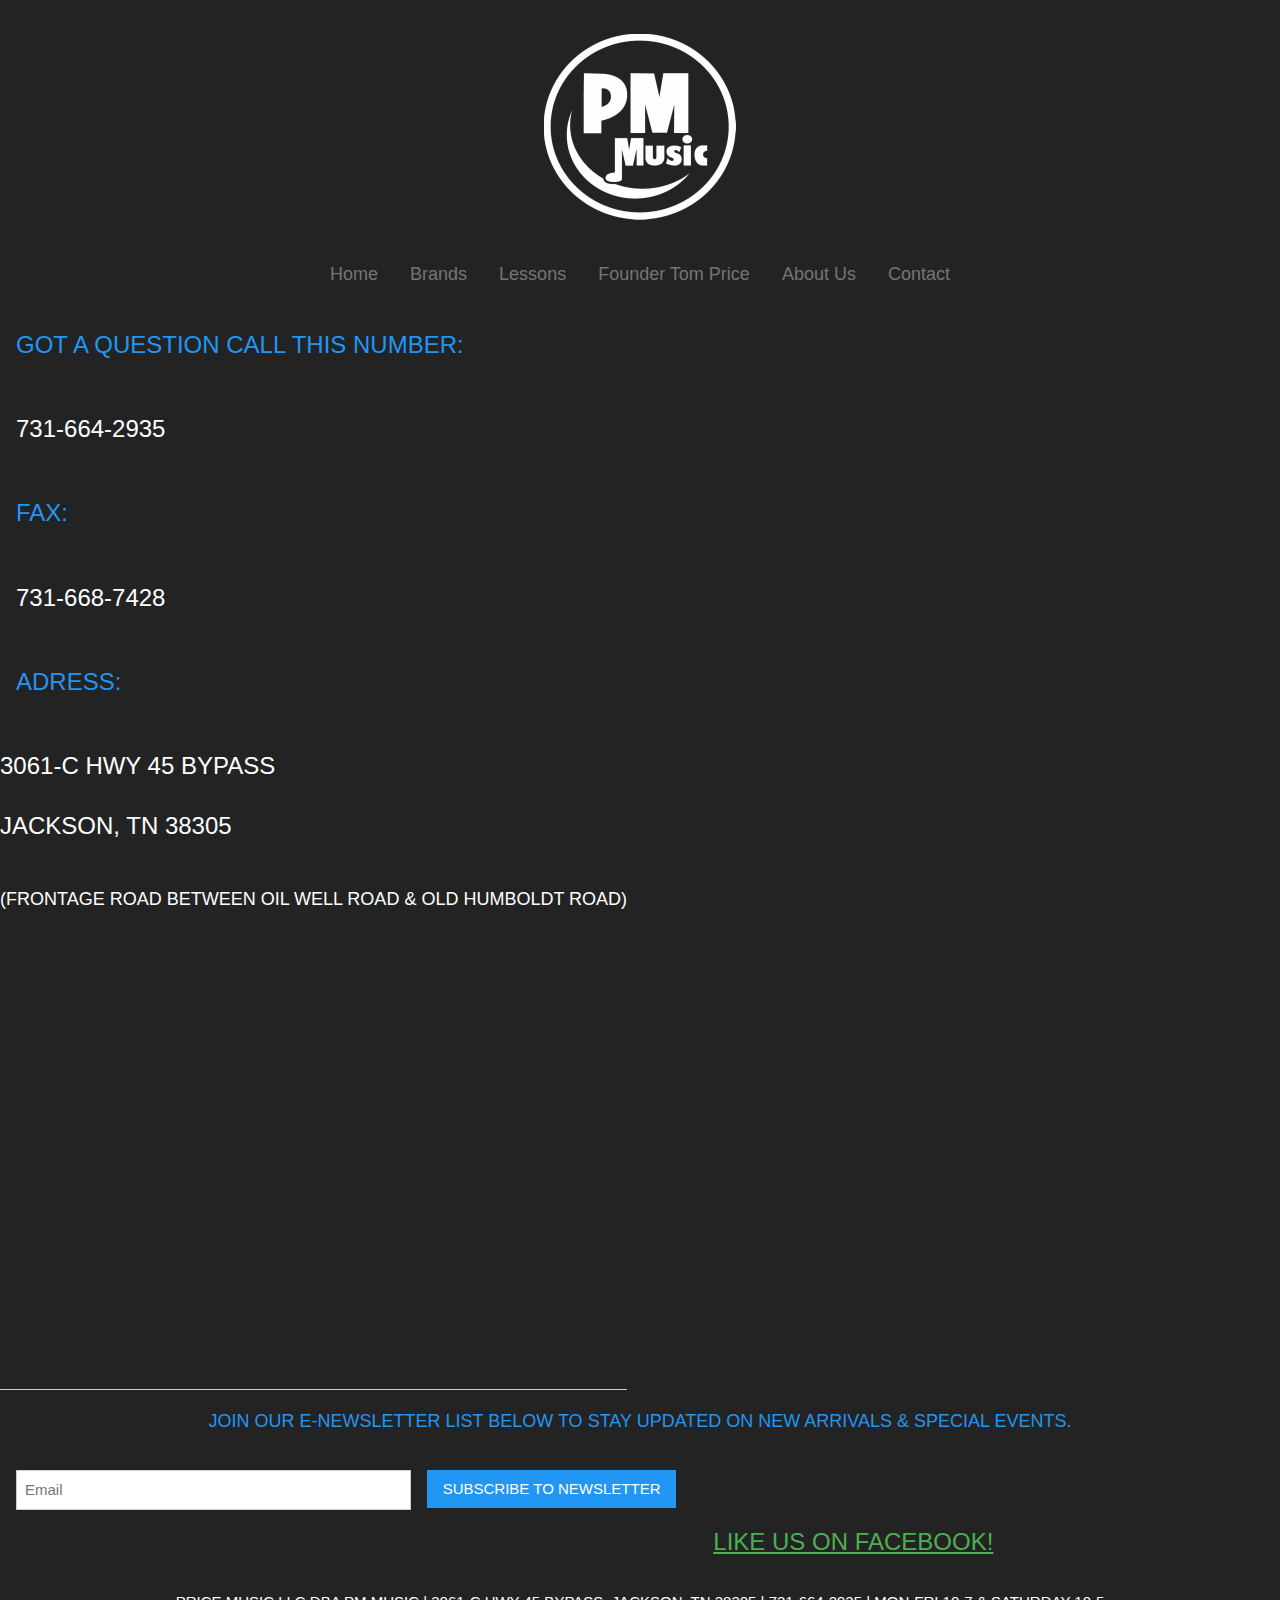
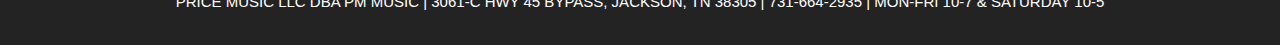
<file: contact2.html>
<!DOCTYPE html>
<html>
<title>PMMUSIC</title>
<meta name="viewport" content="width=device-width, initial-scale=1">
<link rel="icon" href="images/favicon.ico">
<link rel="stylesheet" href="https://www.w3schools.com/w3css/4/w3.css">
<link rel="stylesheet" href="pmcss.css">
<div id="lc">
  
  


<body>
    
<!--header and logo-->
<div id="lc">
<div class="w3-row">
    
    
    
    
    
    
    
    
    
    
    
    
    
    
    
    
    
    
    
    
    
    
    
    
    
    
    
    
    
    
    
    
    
    
    
    
    
    
    
    
    
    
    
    
    
    <div class="w3-display-container w3-mobile w3-hide-small" style="height:253px">
	<div class="w3-display-middle"><img src="img/pmlogo.png">
        </div>
    </div>
</div>      
<!--End Header and Logo--.0
0



...........................................................................................................................................>
    
<!-- Navigation Bar-->
<div class="w3-row">
    <div class="w3-display-container w3-content w3-mobile w3-center w3-text-grey">
        <div class="w3-bar w3-large">
        <a href="index.html" class="w3-bar-item w3-button w3-mobile w3-hover-grey">Home</a>
        <a href="brands.html" class="w3-bar-item w3-button w3-mobile w3-hover-grey">Brands</a>
        <a href="lessons.html" class="w3-bar-item w3-button w3-mobile w3-hover-grey">Lessons</a>
        <a href="founder.html" class="w3-bar-item w3-button w3-mobile w3-hover-grey">Founder Tom Price</a>
        <a href="about.html" class="w3-bar-item w3-button w3-mobile w3-hover-grey">About Us</a> 
        <a href="contact.html" class="w3-bar-item w3-button w3-mobile w3-hover-grey">Contact</a>    
        </div>
    </div>   
</div>
        </div>
<!--End Navigation -->
    
<!-- Start Middle Content -->
    <div class="w3-container w3-xlarge w3-text-align:left;">
    <div class=" w3-text-blue"><p>GOT A QUESTION CALL THIS NUMBER:</p></div>
    </div>
    
    
    
     <div class="w3-container w3-left w3-xlarge">
    <div class="w3-text-white"><p>731-664-2935</p></div>
       </div> 
    
     
    
    
    <div class="w3-container w3-xlarge">
    <div class="w3-left w3-text-blue"><p>FAX:</p></div>
    </div>
   
    
        <div class="w3-container w3-xlarge w3-left">
    <div class="w3-left w3-text-white"><p>731-668-7428</p></div>
     
            </div>
    
    
    
    
     <div class="w3-container w3-xlarge">
    <div class="w3-left-align w3-text-blue"><p>ADRESS:</p></div>
    </div>
         
    
    <div class="w3-center w3-xlarge">
    <div class="w3-left-align w3-text-white"><p>3061-C HWY 45 BYPASS</p></div>
    </div>
    <div class="w3-center w3-xlarge">
    <div class="w3-left-align w3-text-white"><p>JACKSON, TN 38305</p></div>
    </div>
    <div class="w3-center w3-large w3-left w3-border-bottom">
    <div class="w3-left-align w3-text-white"><p>(FRONTAGE ROAD BETWEEN OIL WELL ROAD & OLD HUMBOLDT ROAD)</p></div>
        <iframe src="https://www.google.com/maps/embed?pb=!1m18!1m12!1m3!1d3240.0621964937886!2d-88.8586776843876!3d35.700087036544296!2m3!1f0!2f0!3f0!3m2!1i1024!2i768!4f13.1!3m3!1m2!1s0x887ea67ae0d7cd01%3A0x2b6deeed2a0e65ec!2s3061%20US-45%20BYP%2C%20Jackson%2C%20TN%2038305!5e0!3m2!1sen!2sus!4v1573662405304!5m2!1sen!2sus" width="600" height="450" frameborder="0" style="border:0;" allowfullscreen=""></iframe>
    </div>
    
    
        
        
          <div class="w3-container w3-large">
    <div class="w3-center w3-text-blue"><p>JOIN OUR E-NEWSLETTER LIST BELOW TO STAY UPDATED ON NEW ARRIVALS & SPECIAL EVENTS.</p></div>
    </div>
   


<div class="w3-container w3-section w3-third w3-center">
  <div class="w3-col" style="width:25px"><i class="w3-xxlarge fa fa-envelope-o"></i></div>
    <div class="w3-rest">
      <input class="w3-input w3-border" name="email" type="text" placeholder="Email">
    </div>
</div>
   


<button class="w3-button w3-section w3-blue w3-ripple w3-padding w3-center">SUBSCRIBE TO NEWSLETTER</button>


    
       <div class="w3-xlarge w3-right-align">
    <div class="w3-center w3-text-green"><a href="https://www.facebook.com/PM-Music-136017670662/">LIKE US ON FACEBOOK!
</a></div>
    </div>
    
    
    
    
 <!-- End Middle Content -->
    
<!--Footer -->
   <div id="lc"
        footer class=" w3-text-white w3-center w3-bottom-panel w3-padding-16">
  
  <p>PRICE MUSIC LLC DBA PM MUSIC | 3061-C HWY 45 BYPASS, JACKSON, TN 38305 | 731-664-2935 | MON-FRI 10-7 & SATURDAY 10-5</p>
</div>
<!-- End Footer-->
</file>
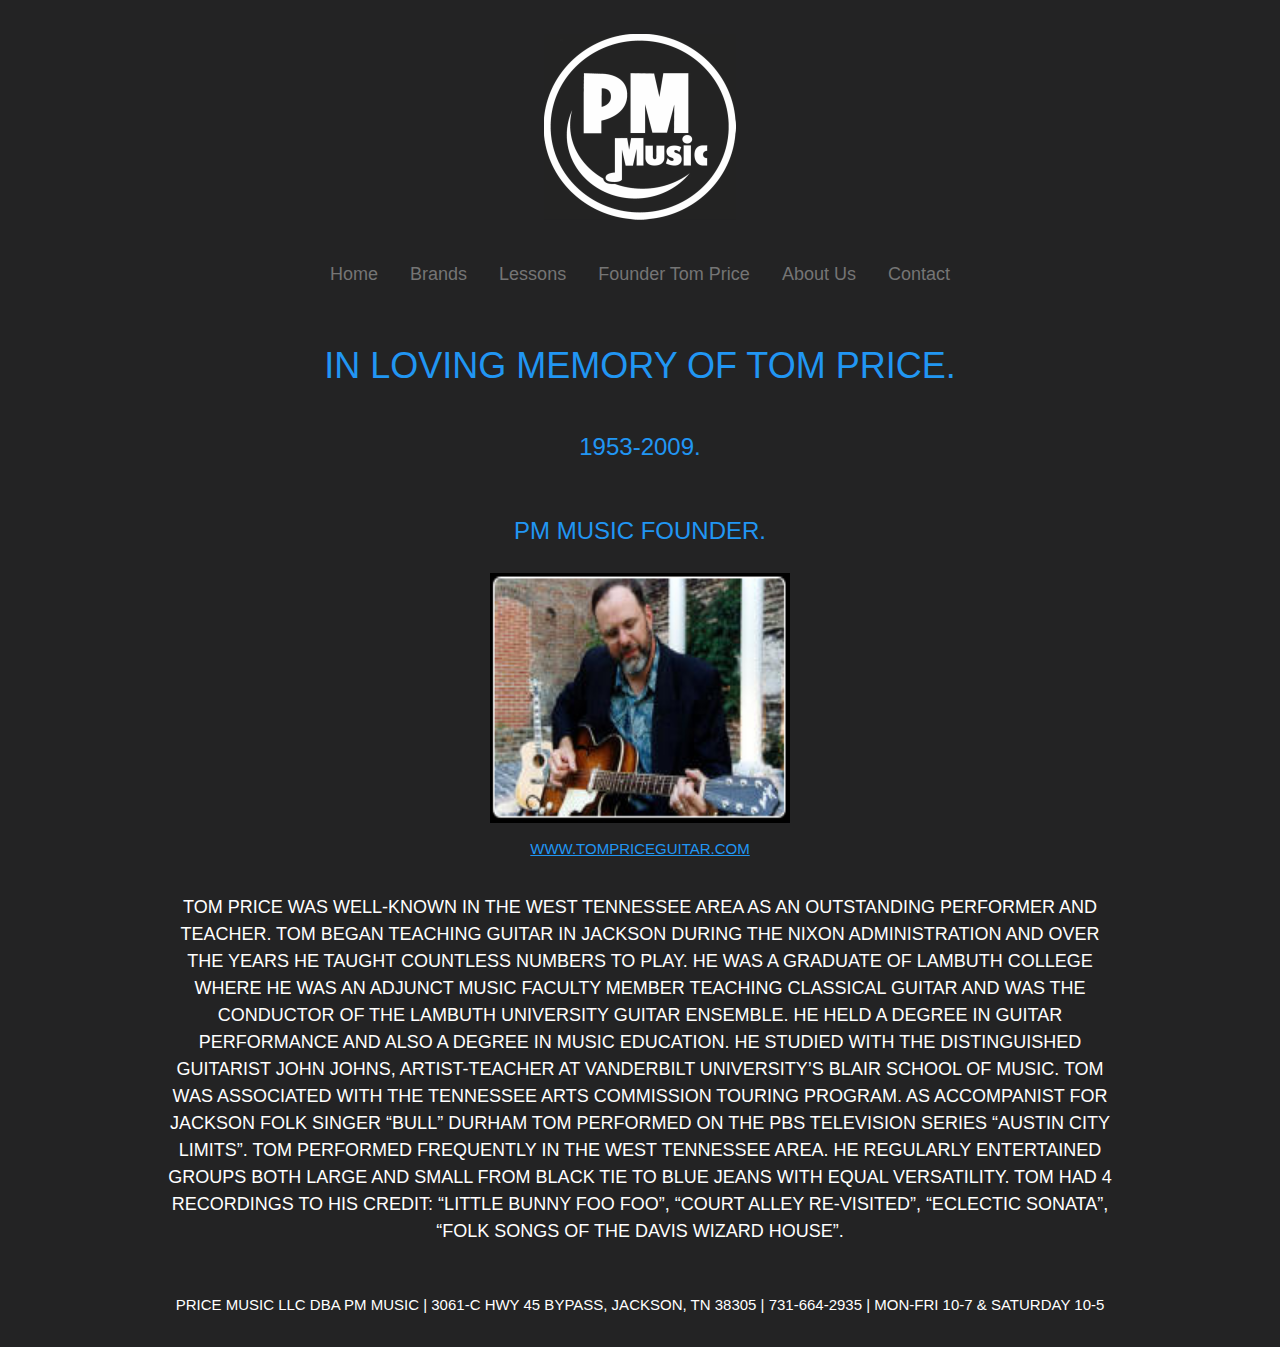
<file: founder.html>
<!DOCTYPE html>
<html>
<title>PMMUSIC</title>
<meta name="viewport" content="width=device-width, initial-scale=1">
<link rel="icon" href="images/favicon.ico">
<link rel="stylesheet" href="https://www.w3schools.com/w3css/4/w3.css">
<link rel="stylesheet" href="pmcss.css">
<div id="lc">
  
  


<body>
    
<!--header and logo-->
<div id="lc">
<div class="w3-row">
    <div class="w3-display-container w3-mobile w3-hide-small" style="height:253px">
	<div class="w3-display-middle"><img src="img/pmlogo.png">
        </div>
    </div>
</div>      
<!--End Header and Logo--.0
0



...........................................................................................................................................>
    
<!-- Navigation Bar-->
<div class="w3-row">
    <div class="w3-display-container w3-content w3-mobile w3-center w3-text-grey">
        <div class="w3-bar w3-large">
        <a href="index.html" class="w3-bar-item w3-button w3-mobile w3-hover-grey">Home</a>
        <a href="brands.html" class="w3-bar-item w3-button w3-mobile w3-hover-grey">Brands</a>
        <a href="lessons.html" class="w3-bar-item w3-button w3-mobile w3-hover-grey">Lessons</a>
        <a href="founder.html" class="w3-bar-item w3-button w3-mobile w3-hover-grey">Founder Tom Price</a>
            
        <a href="about.html" class="w3-bar-item w3-button w3-mobile w3-hover-grey">About Us</a> 
        <a href="contact.html" class="w3-bar-item w3-button w3-mobile w3-hover-grey">Contact</a>    
        </div>
    </div>   
</div>
        </div>
<!--End Navigation -->
    
<!-- Start Middle Content -->
    <div
   class="w3-container w3-row w3-text-blue w3-center">
    
    <p class="w3-xxlarge">IN LOVING MEMORY OF TOM PRICE.</p>
        <p class="w3-xlarge">1953-2009.</p>
    </div>
    
    
    <div class="w3-container w3-row w3-text-blue w3-center">
    <p class="w3-xlarge">PM MUSIC FOUNDER.</p>
    </div>
    
      <div class="w3-center">
    <img src="img/tomprice.jpg" style="width:300px;height:250px;border:0">
          <p class="w3-text-blue"><a href="http://www.tompriceguitar.com/">WWW.TOMPRICEGUITAR.COM</a></p>
        </div>
    
    <div class="w3-container w3-content w3-row w3-text-white w3-center w3-border-top-grey">
    <p class="w3-large">TOM PRICE WAS WELL-KNOWN IN THE WEST TENNESSEE AREA AS AN OUTSTANDING PERFORMER AND TEACHER. TOM BEGAN TEACHING GUITAR IN JACKSON DURING THE NIXON ADMINISTRATION AND OVER THE YEARS HE TAUGHT COUNTLESS NUMBERS TO PLAY. HE WAS A GRADUATE OF LAMBUTH COLLEGE WHERE HE WAS AN ADJUNCT MUSIC FACULTY MEMBER TEACHING CLASSICAL GUITAR AND WAS THE CONDUCTOR OF THE LAMBUTH UNIVERSITY GUITAR ENSEMBLE. HE HELD A DEGREE IN GUITAR PERFORMANCE AND ALSO A DEGREE IN MUSIC EDUCATION. HE STUDIED WITH THE DISTINGUISHED GUITARIST JOHN JOHNS, ARTIST-TEACHER AT VANDERBILT UNIVERSITY’S BLAIR SCHOOL OF MUSIC. TOM WAS ASSOCIATED WITH THE TENNESSEE ARTS COMMISSION TOURING PROGRAM. AS ACCOMPANIST FOR JACKSON FOLK SINGER “BULL” DURHAM TOM PERFORMED ON THE PBS TELEVISION SERIES “AUSTIN CITY LIMITS”. TOM PERFORMED FREQUENTLY IN THE WEST TENNESSEE AREA. HE REGULARLY ENTERTAINED GROUPS BOTH LARGE AND SMALL FROM BLACK TIE TO BLUE JEANS WITH EQUAL VERSATILITY. TOM HAD 4 RECORDINGS TO HIS CREDIT: “LITTLE BUNNY FOO FOO”, “COURT ALLEY RE-VISITED”, “ECLECTIC SONATA”, “FOLK SONGS OF THE DAVIS WIZARD HOUSE”.</p>
     </div>
    
    
    
    
 <!-- End Middle Content -->
    
<!--Footer -->
     <div id="lc"
        footer class=" w3-text-white w3-center w3-bottom-panel w3-padding-16">
  
  <p>PRICE MUSIC LLC DBA PM MUSIC | 3061-C HWY 45 BYPASS, JACKSON, TN 38305 | 731-664-2935 | MON-FRI 10-7 & SATURDAY 10-5</p>
</div>
    
<!-- End Footer-->    
       
</body>
    </div>
</html>
</file>
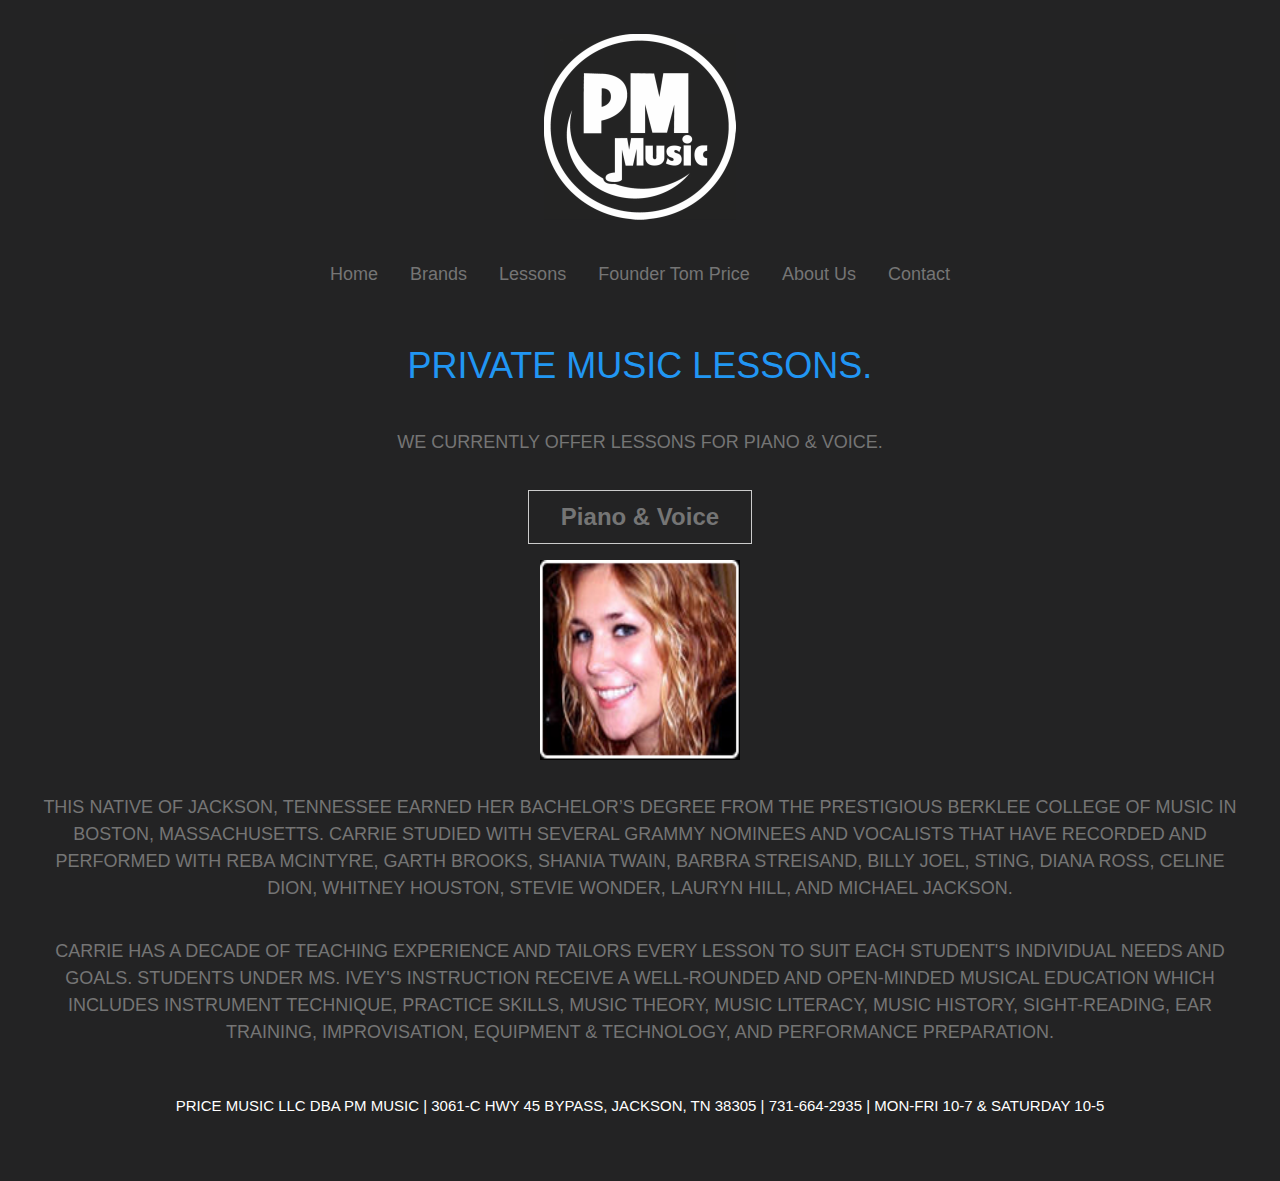
<file: lessons.html>
<!DOCTYPE html>
<html>
<title>PMMUSIC</title>
<meta name="viewport" content="width=device-width, initial-scale=1">
<link rel="icon" href="images/favicon.ico">
<link rel="stylesheet" href="https://www.w3schools.com/w3css/4/w3.css">
<link rel="stylesheet" href="pmcss.css">
<div id="lc">
  
  


<body>
    
<!--header and logo-->
<div id="lc">
<div class="w3-row">
    <div class="w3-display-container w3-mobile w3-hide-small" style="height:253px">
	<div class="w3-display-middle"><img src="img/pmlogo.png">
        </div>
    </div>
</div>      
<!--End Header and Logo--.0
0



...........................................................................................................................................>
    
<!-- Navigation Bar-->
<div class="w3-row">
    <div class="w3-display-container w3-content w3-mobile w3-center w3-text-grey">
        <div class="w3-bar w3-large">
        <a href="index.html" class="w3-bar-item w3-button w3-mobile w3-hover-grey">Home</a>
        <a href="brands.html" class="w3-bar-item w3-button w3-mobile w3-hover-grey">Brands</a>
        <a href="lessons.html" class="w3-bar-item w3-button w3-mobile w3-hover-grey">Lessons</a>
        <a href="founder.html" class="w3-bar-item w3-button w3-mobile w3-hover-grey">Founder Tom Price</a>
            
        <a href="about.html" class="w3-bar-item w3-button w3-mobile w3-hover-grey">About Us</a> 
        <a href="contact.html" class="w3-bar-item w3-button w3-mobile w3-hover-grey">Contact</a>    
        </div>
    </div>   
</div>
        </div>
<!--End Navigation -->
    
<!-- Start Middle Content -->
    <div class="w3-container w3-row w3-text-blue w3-center">
    
    <p class="w3-xxlarge">PRIVATE MUSIC LESSONS.</p>
    <div class="container w3-text-grey w3-center">
  <p class="w3-large">WE CURRENTLY OFFER LESSONS FOR PIANO & VOICE.</p>
    
        
     <div class="w3-panel w3-border w3-button">
    <button class="w3-button  w3-xlarge"><b>Piano & Voice</b></button>
  </div>  
        <div class="w3-center">
    <img src="img/carrie.jpg" style="width:200px;height:200px;border:0">
        </div>
         <div class="w3-container w3-panel w3-text-grey w3-center">
  <p class="w3-large">THIS NATIVE OF JACKSON, TENNESSEE EARNED HER BACHELOR’S DEGREE FROM THE PRESTIGIOUS BERKLEE COLLEGE OF MUSIC IN BOSTON, MASSACHUSETTS. CARRIE STUDIED WITH SEVERAL GRAMMY NOMINEES AND VOCALISTS THAT HAVE RECORDED AND PERFORMED WITH REBA MCINTYRE, GARTH BROOKS, SHANIA TWAIN, BARBRA STREISAND, BILLY JOEL, STING, DIANA ROSS, CELINE DION, WHITNEY HOUSTON, STEVIE WONDER, LAURYN HILL, AND MICHAEL JACKSON.</p>

             <div class="w3-container w3-panel w3-text-grey w3-center">
  <p class="w3-large">
CARRIE HAS A DECADE OF TEACHING EXPERIENCE AND TAILORS EVERY LESSON TO SUIT EACH STUDENT'S INDIVIDUAL NEEDS AND GOALS. STUDENTS UNDER MS. IVEY'S INSTRUCTION RECEIVE A WELL-ROUNDED AND OPEN-MINDED MUSICAL EDUCATION WHICH INCLUDES INSTRUMENT TECHNIQUE, PRACTICE SKILLS, MUSIC THEORY, MUSIC LITERACY, MUSIC HISTORY, SIGHT-READING, EAR TRAINING, IMPROVISATION, EQUIPMENT & TECHNOLOGY, AND PERFORMANCE PREPARATION.
</p>
            
  
    
 <!-- End Middle Content -->
    
<!--Footer -->
    <div id="lc"
        footer class=" w3-text-white w3-center w3-bottom-panel w3-padding-16">
  
  <p>PRICE MUSIC LLC DBA PM MUSIC | 3061-C HWY 45 BYPASS, JACKSON, TN 38305 | 731-664-2935 | MON-FRI 10-7 & SATURDAY 10-5</p>
</div>
  </div>
    </div>
 </div>
     </div>
<!-- End Footer-->    
    </div>
</body>
    </html>
</file>
<file: pmcss.css>
#lc{
    background-color: #232324;
}

.formTable .col2 {
  width: 25%;
}
</file>
